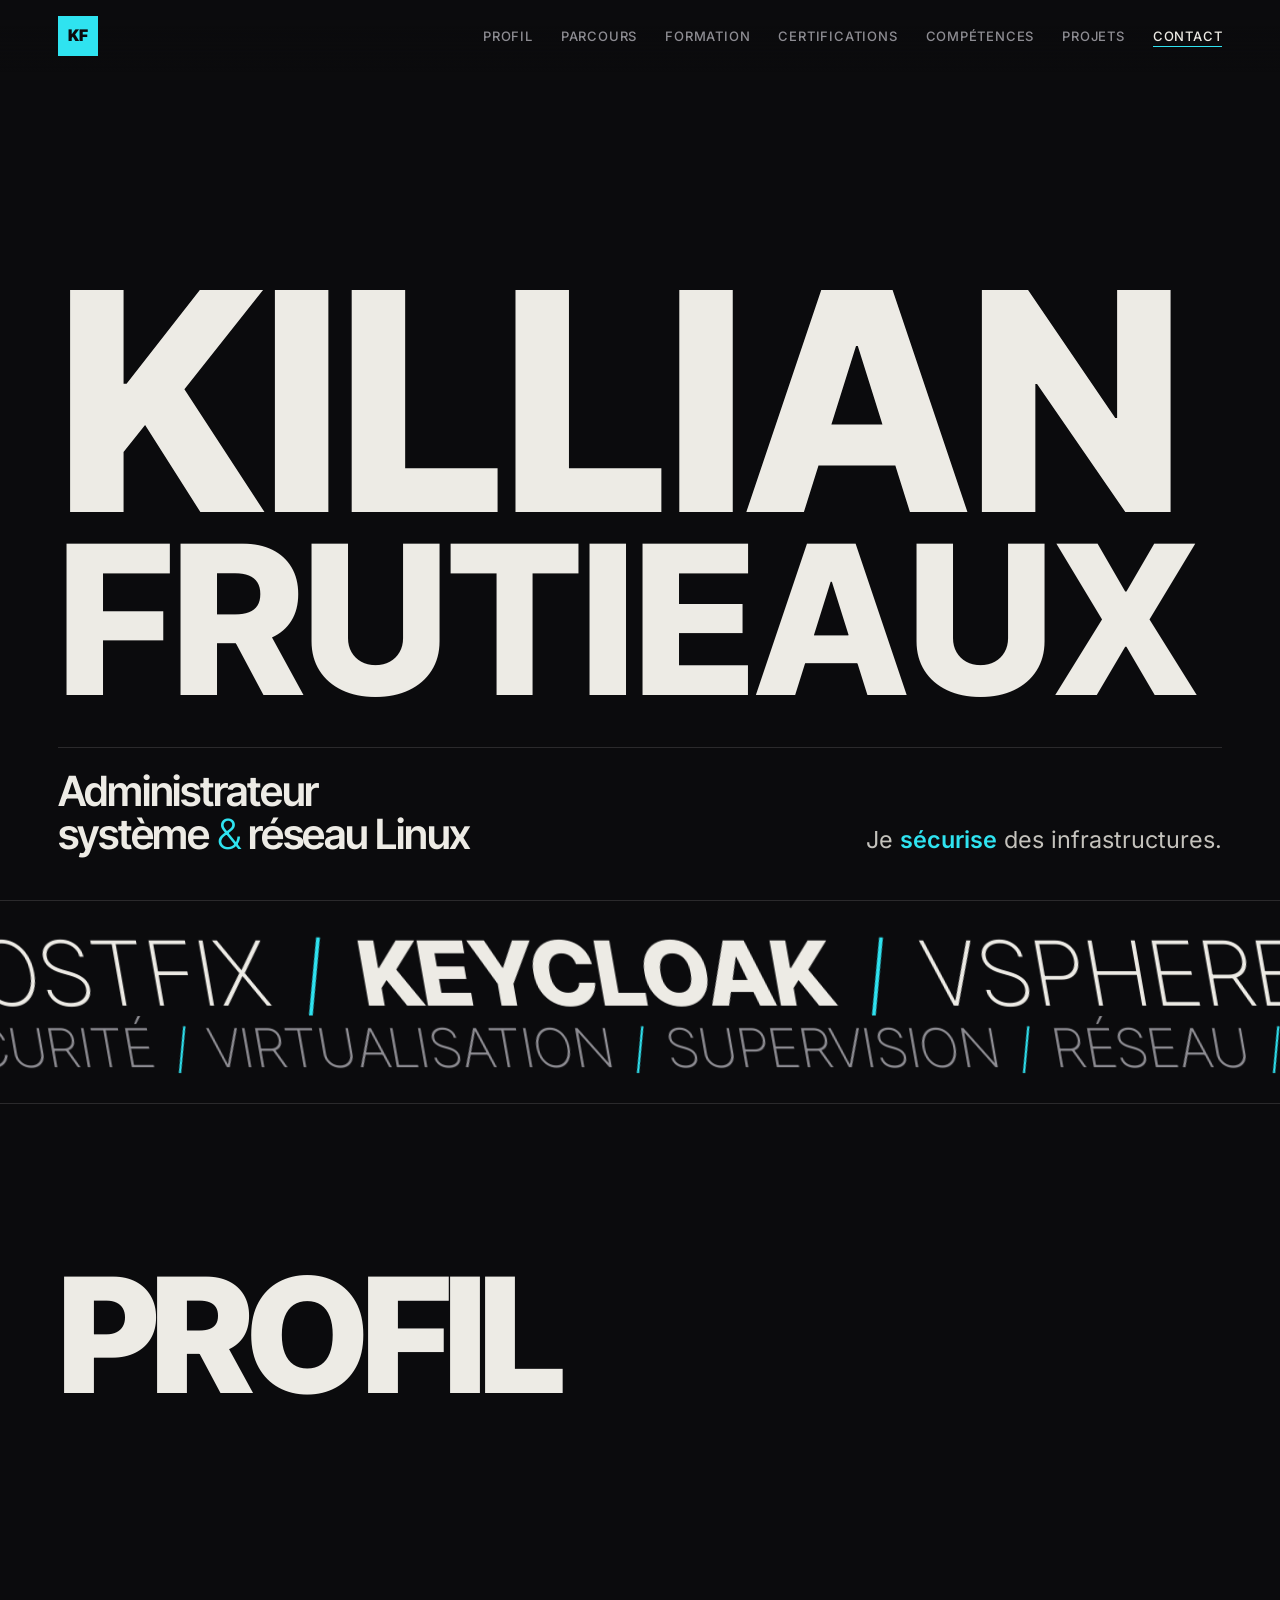
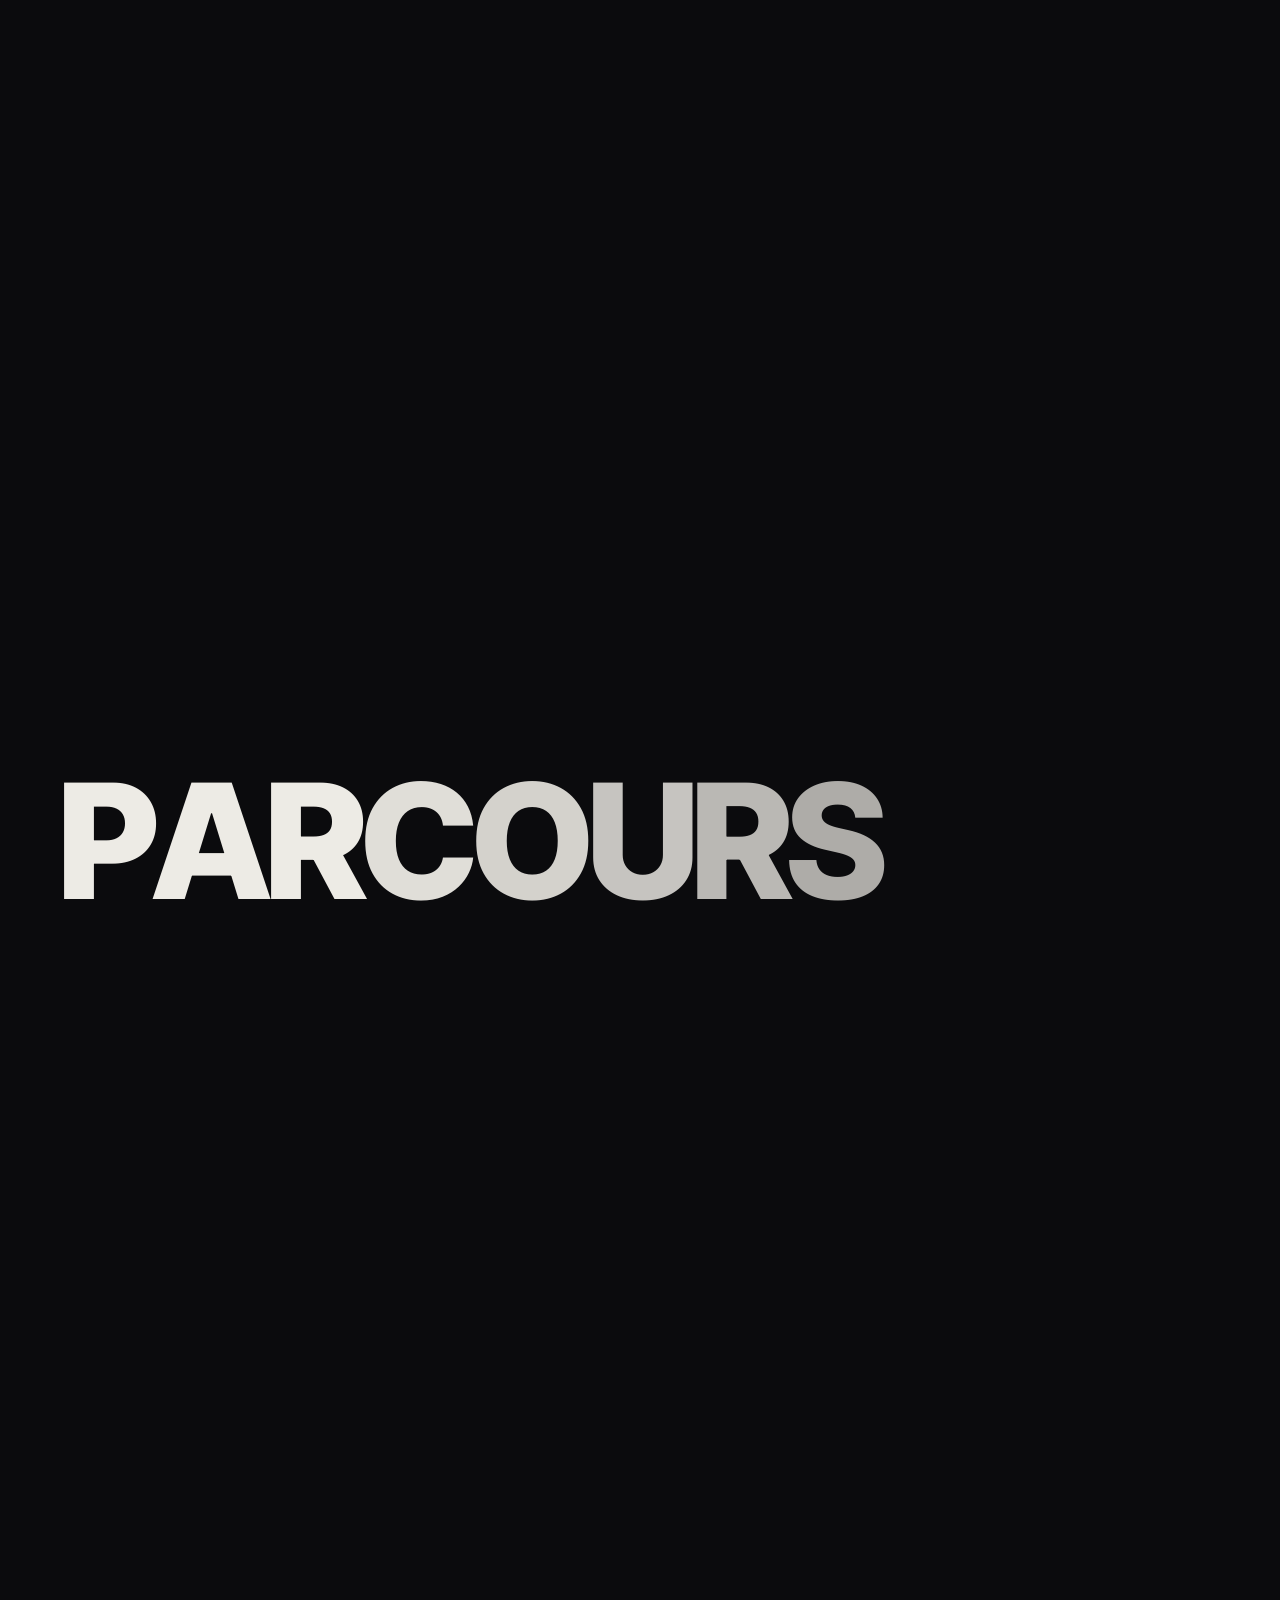
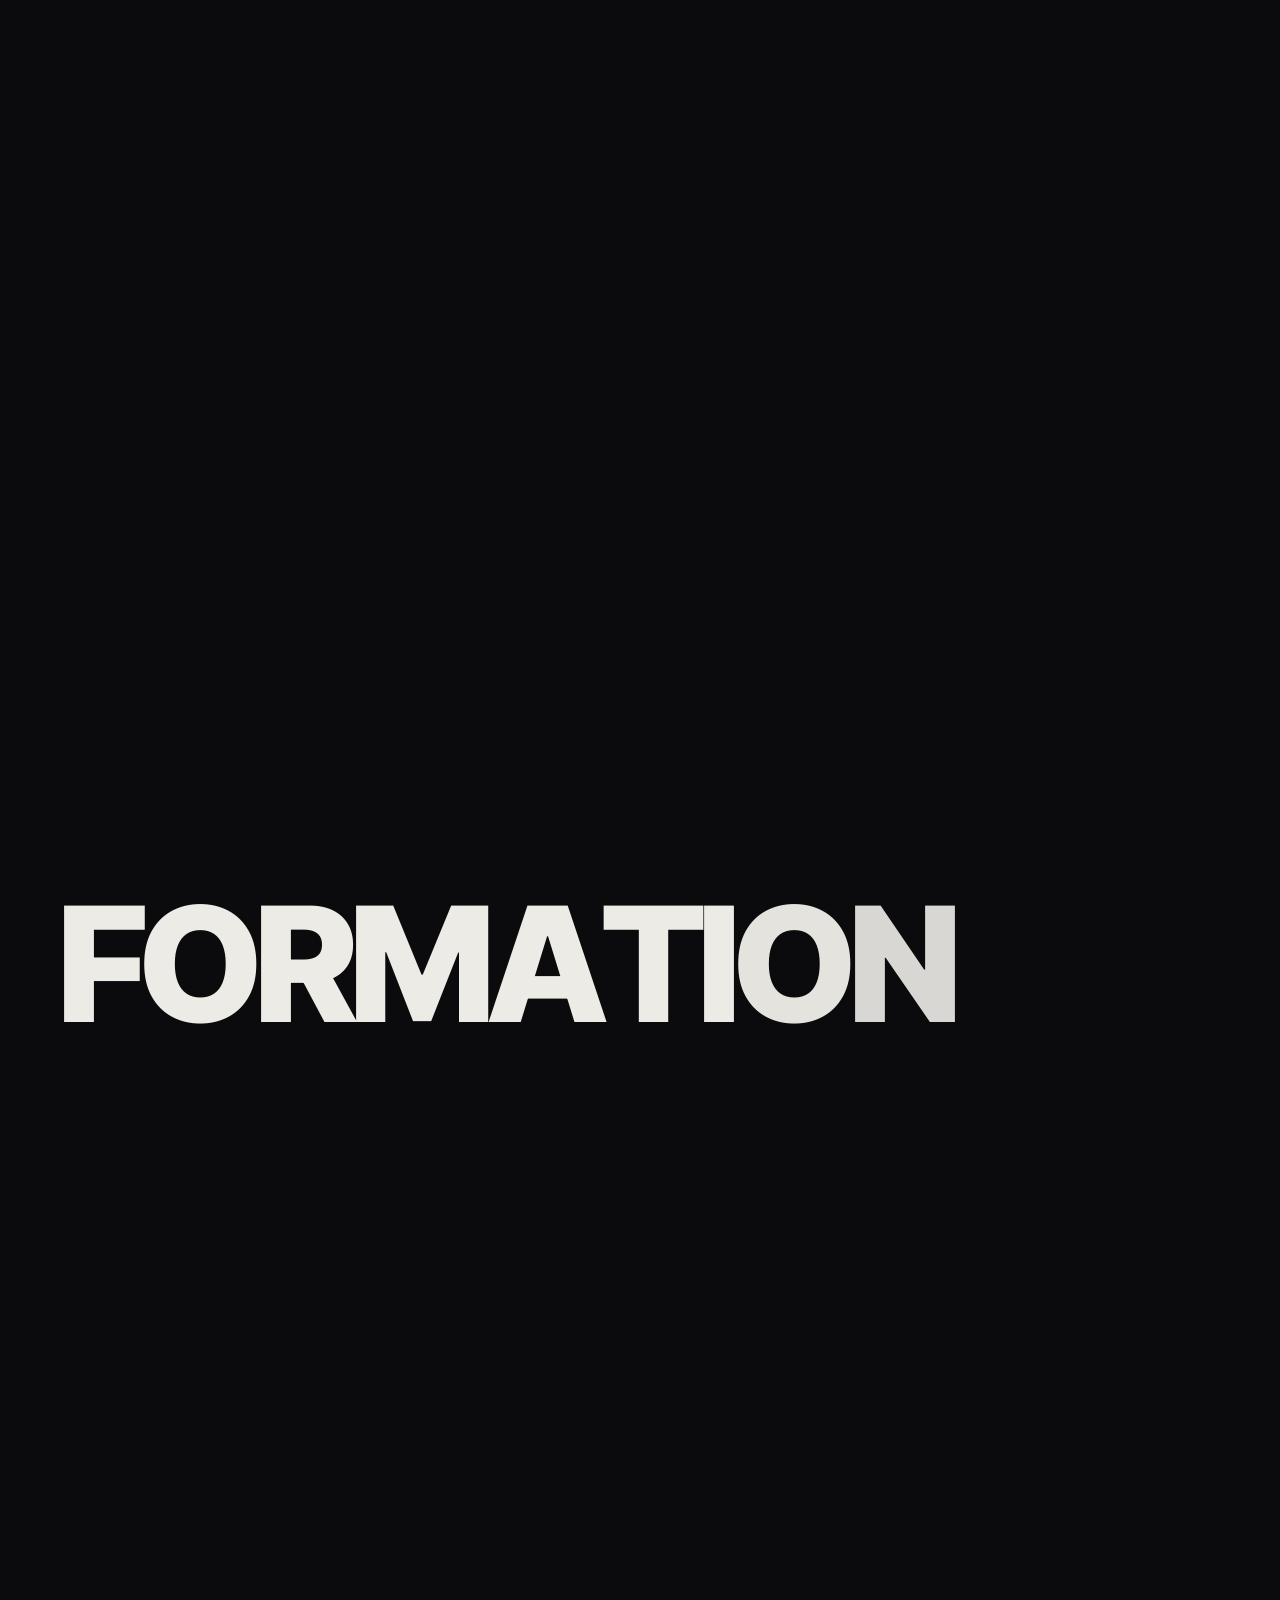
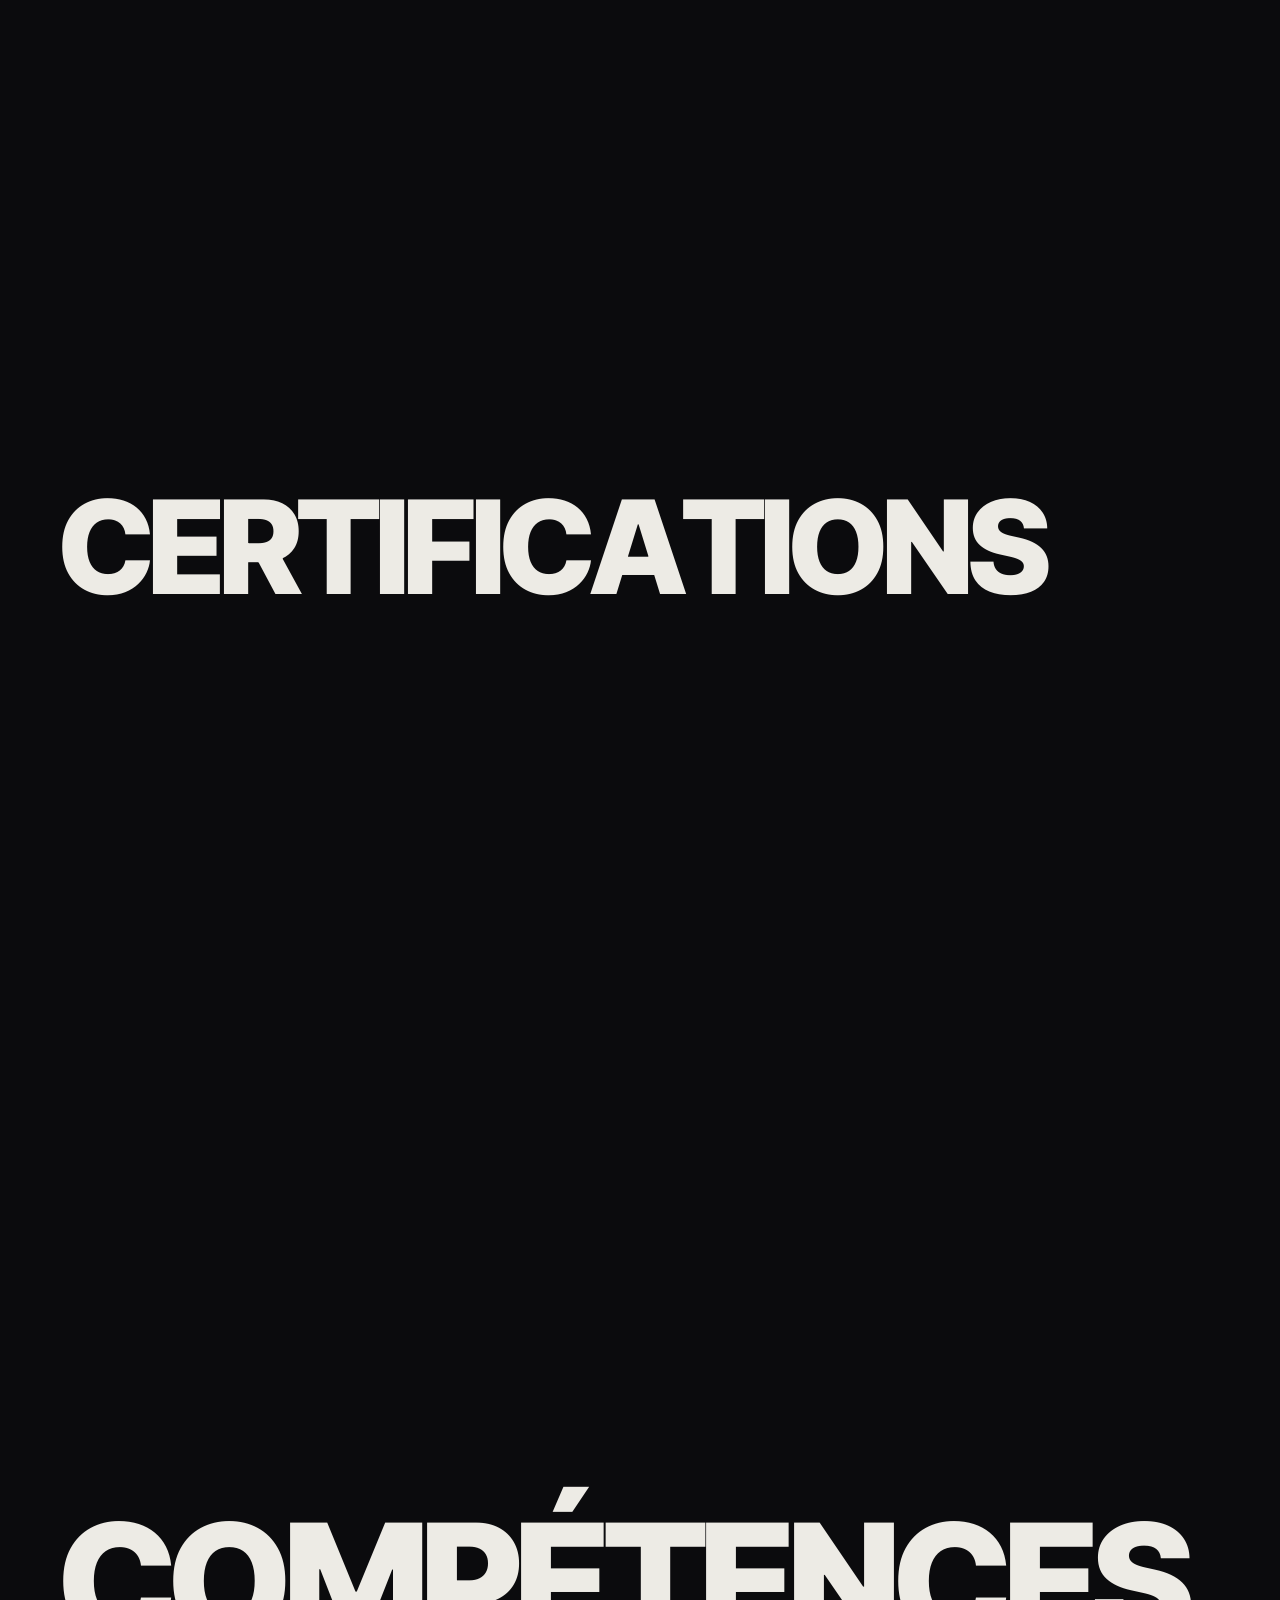
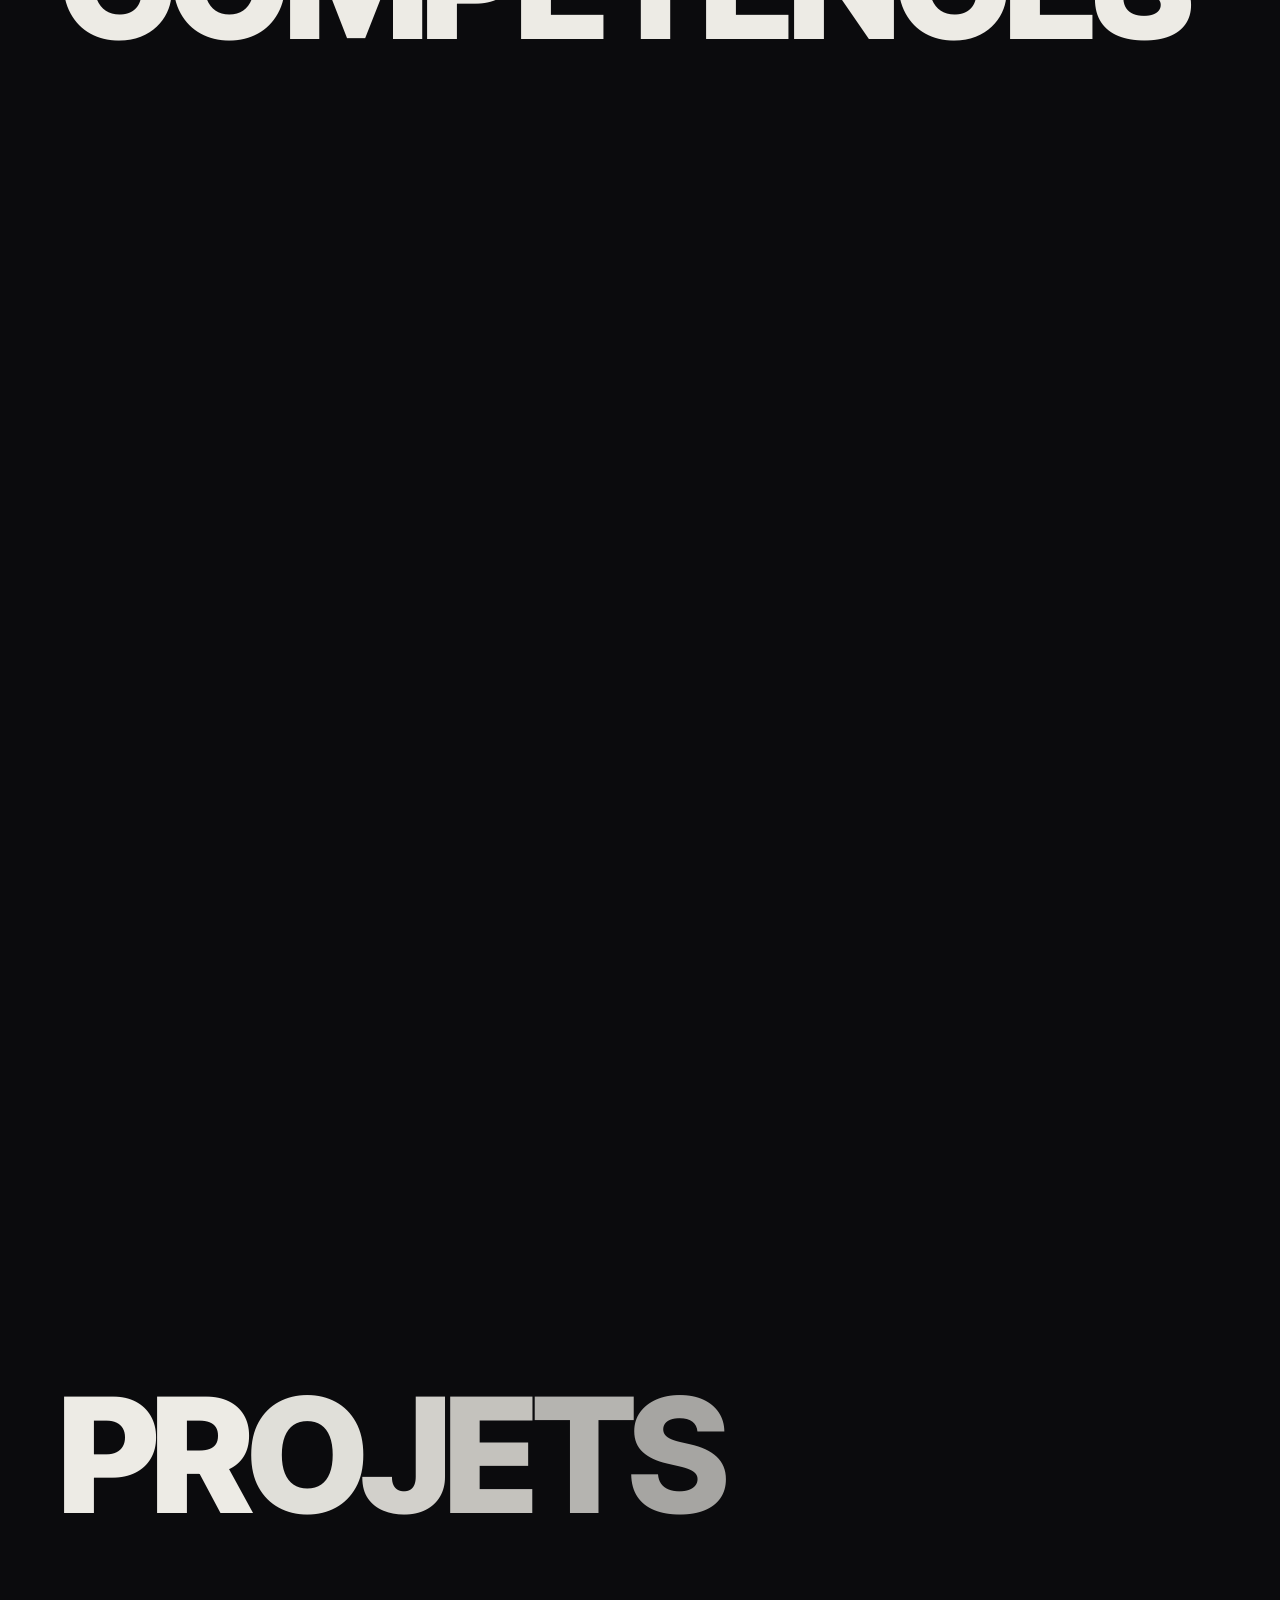
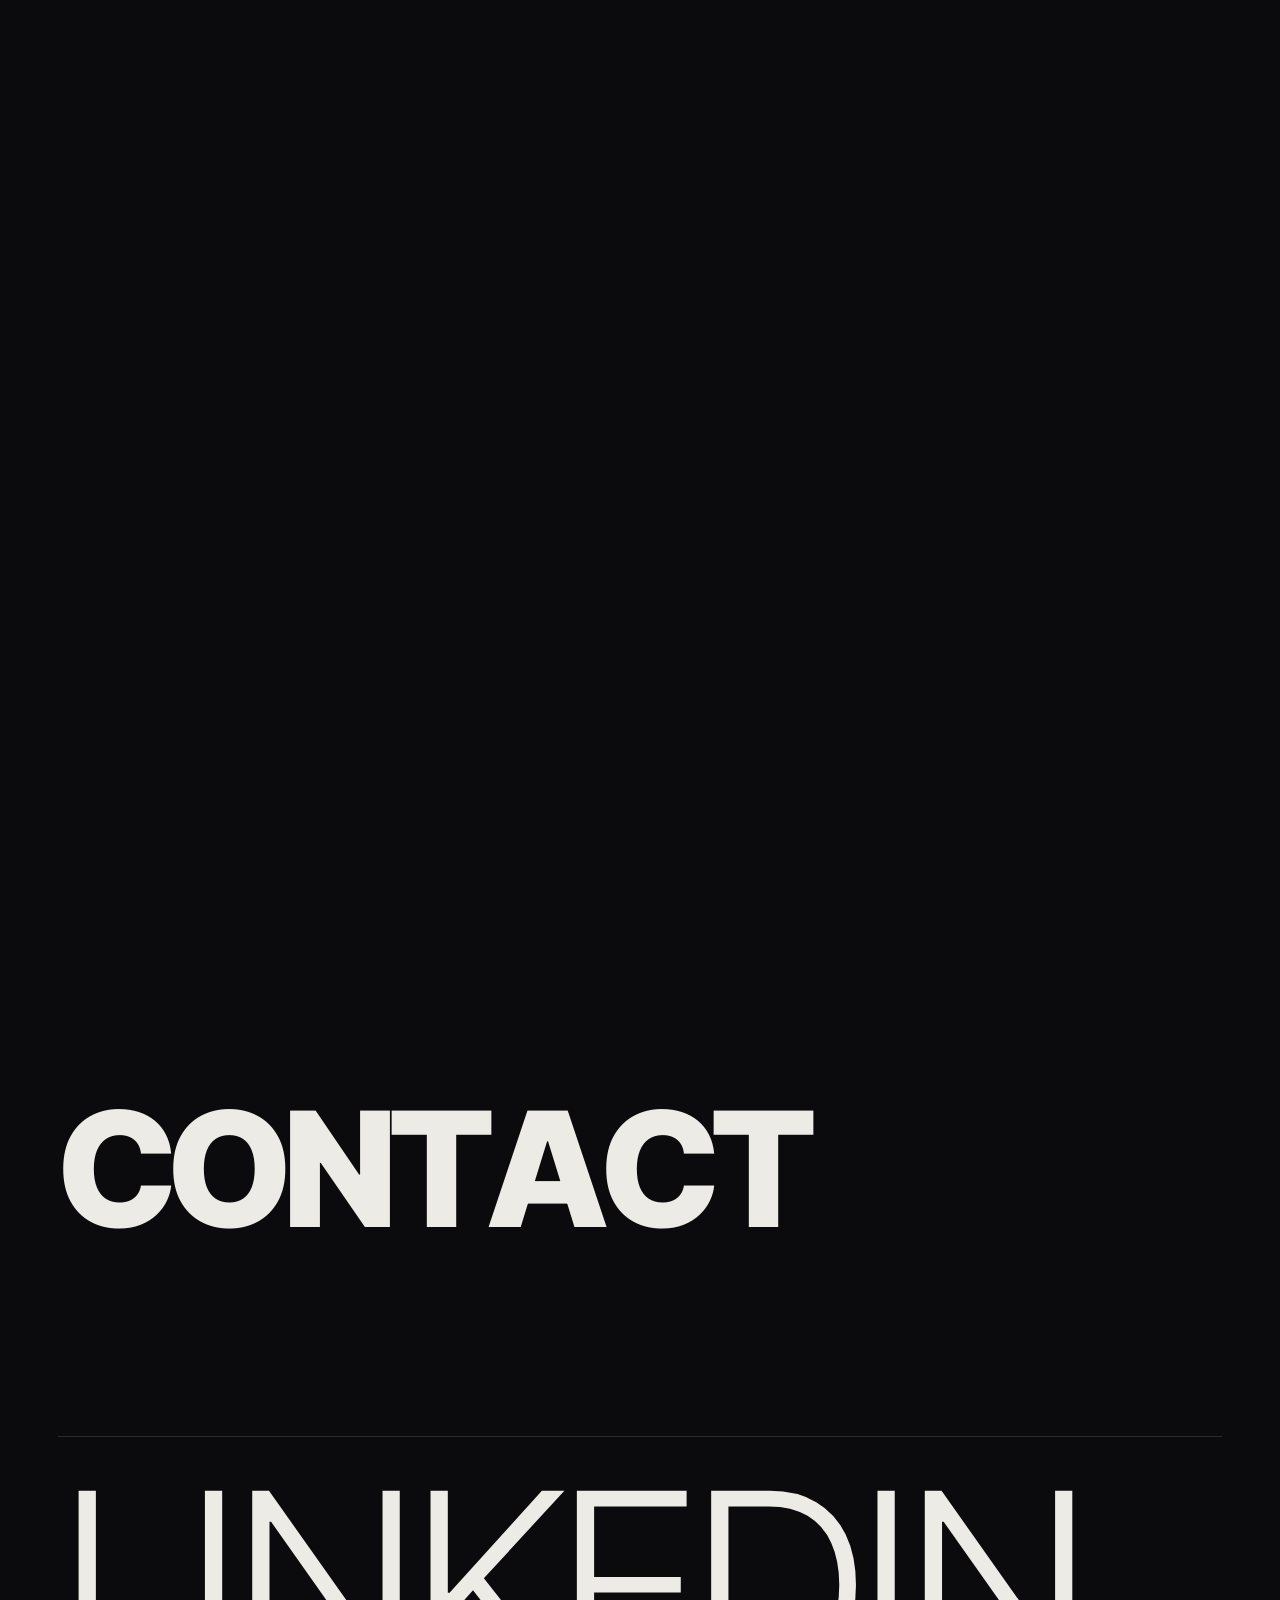
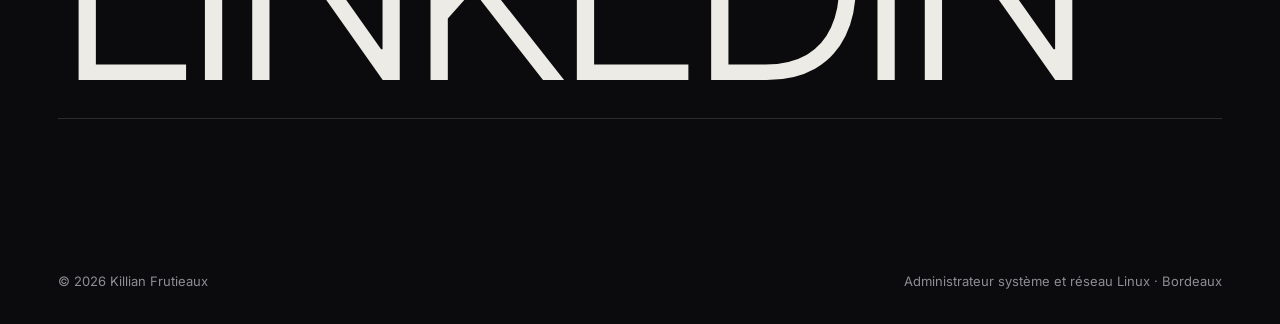
<file: index.html>
<!doctype html>
<html lang="fr">
<head>
  <meta charset="utf-8">
  <meta name="viewport" content="width=device-width, initial-scale=1">
  <script>document.documentElement.classList.add('js')</script>

  <title>Killian Frutieaux - Administrateur système et réseau Linux</title>
  <meta name="description" content="Administrateur système et réseau Linux à Bordeaux : Proxmox, OPNsense, Zabbix, Postfix, Keycloak. Mastère Cybersécurité, certifié CEH et Stormshield CSNA.">
  <meta name="author" content="Killian Frutieaux">
  <meta name="robots" content="index, follow, max-image-preview:large">
  <link rel="canonical" href="https://hunter-gunter.github.io/portfolio/">
  <meta name="theme-color" content="#0b0b0d">
  <meta name="color-scheme" content="dark">

  <meta property="og:type" content="profile">
  <meta property="og:locale" content="fr_FR">
  <meta property="og:site_name" content="Killian Frutieaux">
  <meta property="og:title" content="Killian Frutieaux - Administrateur système et réseau Linux">
  <meta property="og:description" content="Virtualisation, réseau, supervision et sécurité d'infrastructures Linux. Basé à Bordeaux.">
  <meta property="og:url" content="https://hunter-gunter.github.io/portfolio/">
  <meta property="og:image" content="https://hunter-gunter.github.io/portfolio/og-image.png">
  <meta property="og:image:width" content="1200">
  <meta property="og:image:height" content="630">
  <meta property="og:image:alt" content="Killian Frutieaux - Administrateur système et réseau Linux, Bordeaux">
  <meta property="profile:first_name" content="Killian">
  <meta property="profile:last_name" content="Frutieaux">
  <meta name="twitter:card" content="summary_large_image">
  <meta name="twitter:title" content="Killian Frutieaux - Administrateur système et réseau Linux">
  <meta name="twitter:description" content="Virtualisation, réseau, supervision et sécurité d'infrastructures Linux. Basé à Bordeaux.">
  <meta name="twitter:image" content="https://hunter-gunter.github.io/portfolio/og-image.png">

  <link rel="icon" href="favicon.svg" type="image/svg+xml">
  <link rel="icon" href="favicon-32.png" sizes="32x32" type="image/png">
  <link rel="apple-touch-icon" href="apple-touch-icon.png">

  <link rel="preload" href="assets/fonts/inter-tight-latin-wght-normal.woff2" as="font" type="font/woff2" crossorigin>
  <link rel="preload" href="assets/fonts/inter-latin-wght-normal.woff2" as="font" type="font/woff2" crossorigin>
  <link rel="stylesheet" href="assets/css/style.css">
  <script src="assets/js/main.js" defer></script>

  <script type="application/ld+json">
  {
    "@context": "https://schema.org",
    "@graph": [
      {
        "@type": "WebSite",
        "@id": "https://hunter-gunter.github.io/portfolio/#website",
        "url": "https://hunter-gunter.github.io/portfolio/",
        "name": "Killian Frutieaux",
        "inLanguage": "fr-FR",
        "publisher": { "@id": "https://hunter-gunter.github.io/portfolio/#person" }
      },
      {
        "@type": "ProfilePage",
        "@id": "https://hunter-gunter.github.io/portfolio/#profilepage",
        "url": "https://hunter-gunter.github.io/portfolio/",
        "name": "Killian Frutieaux - Administrateur système et réseau Linux à Bordeaux",
        "inLanguage": "fr-FR",
        "dateModified": "2026-10-09",
        "isPartOf": { "@id": "https://hunter-gunter.github.io/portfolio/#website" },
        "mainEntity": { "@id": "https://hunter-gunter.github.io/portfolio/#person" }
      },
      {
        "@type": "Person",
        "@id": "https://hunter-gunter.github.io/portfolio/#person",
        "name": "Killian Frutieaux",
        "givenName": "Killian",
        "familyName": "Frutieaux",
        "jobTitle": "Administrateur système et réseau Linux",
        "description": "Administrateur système et réseau Linux basé à Bordeaux, spécialisé en virtualisation (Proxmox, vSphere), réseau et pare-feu (OPNsense), supervision (Zabbix), messagerie (Postfix) et sécurité. Titulaire d'un Mastère Cybersécurité (RNCP niveau 7), certifié CEH et Stormshield CSNA.",
        "url": "https://hunter-gunter.github.io/portfolio/",
        "image": "https://hunter-gunter.github.io/portfolio/assets/img/killian-frutieaux-640.jpg",
        "address": {
          "@type": "PostalAddress",
          "addressLocality": "Bordeaux",
          "addressRegion": "Nouvelle-Aquitaine",
          "addressCountry": "FR"
        },
        "worksFor": {
          "@type": "Organization",
          "name": "Definima",
          "address": { "@type": "PostalAddress", "addressLocality": "Gradignan", "addressCountry": "FR" }
        },
        "alumniOf": [
          { "@type": "CollegeOrUniversity", "name": "Sup de Vinci", "address": { "@type": "PostalAddress", "addressLocality": "Bordeaux", "addressCountry": "FR" } },
          { "@type": "CollegeOrUniversity", "name": "EPSI", "address": { "@type": "PostalAddress", "addressLocality": "Bordeaux", "addressCountry": "FR" } },
          { "@type": "EducationalOrganization", "name": "Pôle Formation 58-89", "address": { "@type": "PostalAddress", "addressLocality": "Auxerre", "addressCountry": "FR" } },
          { "@type": "HighSchool", "name": "Lycée professionnel Saint-Jacques", "address": { "@type": "PostalAddress", "addressLocality": "Joigny", "addressCountry": "FR" } }
        ],
        "hasCredential": [
          { "@type": "EducationalOccupationalCredential", "name": "Mastère Cybersécurité - Titre RNCP niveau 7 Expert en informatique", "credentialCategory": "degree", "recognizedBy": { "@type": "CollegeOrUniversity", "name": "Sup de Vinci" } },
          { "@type": "EducationalOccupationalCredential", "name": "Bachelor SysOps - Titre RNCP niveau 6 Administrateur système, réseau et base de données", "credentialCategory": "degree", "recognizedBy": { "@type": "CollegeOrUniversity", "name": "EPSI" } },
          { "@type": "EducationalOccupationalCredential", "name": "Certified Ethical Hacker (CEH)", "credentialCategory": "certification", "recognizedBy": { "@type": "Organization", "name": "EC-Council" } },
          { "@type": "EducationalOccupationalCredential", "name": "Certified Stormshield Network Administrator (CSNA)", "credentialCategory": "certification", "recognizedBy": { "@type": "Organization", "name": "Stormshield" } },
          { "@type": "EducationalOccupationalCredential", "name": "TOEIC Listening & Reading - niveau B2", "credentialCategory": "certification", "recognizedBy": { "@type": "Organization", "name": "ETS EMEA" } }
        ],
        "knowsAbout": [
          "Administration système Linux", "Administration réseau", "Cybersécurité", "Virtualisation",
          "Debian", "Red Hat Enterprise Linux", "Arch Linux", "Windows Server",
          "Proxmox VE", "VMware vSphere", "TrueNAS", "Docker",
          "OPNsense", "Stormshield", "Zabbix", "Postfix", "Apache HTTP Server", "Nginx",
          "Keycloak", "OpenID Connect", "GitLab CI/CD", "Active Directory", "DNS",
          "Microsoft Exchange", "Remote Desktop Services", "Nmap", "Wireshark", "Sauvegarde"
        ],
        "knowsLanguage": [
          { "@type": "Language", "name": "Français", "alternateName": "fr" },
          { "@type": "Language", "name": "Anglais", "alternateName": "en" }
        ],
        "sameAs": [
          "https://www.linkedin.com/in/killian-frutieaux/",
          "https://github.com/hunter-gunter"
        ]
      },
      {
        "@type": "SoftwareSourceCode",
        "name": "Squoosh Desktop",
        "description": "Portage natif en Rust de Squoosh pour Linux et Windows : compression, comparaison et conversion d'images par lots (AVIF, WebP, JPEG, PNG), entièrement hors ligne.",
        "codeRepository": "https://github.com/hunter-gunter/squoosh-desktop",
        "image": "https://hunter-gunter.github.io/portfolio/assets/img/projet-squoosh-desktop.webp",
        "url": "https://hunter-gunter.github.io/squoosh-desktop/",
        "programmingLanguage": "Rust",
        "operatingSystem": "Linux, Windows",
        "license": "https://www.gnu.org/licenses/gpl-3.0.html",
        "dateCreated": "2026-09-23",
        "author": { "@id": "https://hunter-gunter.github.io/portfolio/#person" }
      },
      {
        "@type": "SoftwareSourceCode",
        "name": "Black Box (fork)",
        "description": "Fork du terminal Black Box pour Linux : gestionnaire de connexions SSH, division d'un onglet en 2 à 4 panneaux, diffusion de la saisie vers tous les panneaux.",
        "codeRepository": "https://github.com/hunter-gunter/blackbox-terminal",
        "image": "https://hunter-gunter.github.io/portfolio/assets/img/projet-black-box.webp",
        "programmingLanguage": "Vala",
        "operatingSystem": "Linux",
        "license": "https://www.gnu.org/licenses/gpl-3.0.html",
        "dateCreated": "2025-10-06",
        "isBasedOn": "https://github.com/yonasBSD/blackbox-terminal",
        "author": { "@id": "https://hunter-gunter.github.io/portfolio/#person" }
      }
    ]
  }
  </script>
</head>
<body>
  <a class="skip" href="#contenu">Aller au contenu</a>

  <header class="top">
    <a class="top__mark" href="#haut" aria-label="Killian Frutieaux, retour en haut">KF</a>
    <nav class="top__nav" aria-label="Navigation principale">
      <ul>
        <li><a href="#profil">Profil</a></li>
        <li><a href="#parcours">Parcours</a></li>
        <li><a href="#formation">Formation</a></li>
        <li><a href="#certifications">Certifications</a></li>
        <li><a href="#competences">Compétences</a></li>
        <li><a href="#projets">Projets</a></li>
        <li class="top__cta"><a href="#contact">Contact</a></li>
      </ul>
    </nav>
  </header>

  <main id="contenu">
    <section class="hero" id="haut" aria-labelledby="nom">
      <h1 class="hero__name" id="nom" data-hero>
        <span class="hero__line" data-fit="420" data-fit-vh="0.42">Killian</span>
        <span class="hero__line" data-fit="420" data-fit-vh="0.42">Frutieaux</span>
      </h1>

      <div class="hero__foot">
        <p class="hero__role">Administrateur système <span class="amp">&amp;</span> réseau Linux</p>
        <p class="hero__lede">
          <span class="sr-only">Je migre, supervise, sécurise, sauvegarde et maintiens des infrastructures Linux virtualisées.</span>
          <span class="rot" aria-hidden="true">Je <span class="rot__slot" data-words="migre|supervise|sécurise|sauvegarde|maintiens"><span class="rot__word">migre</span></span> des infrastructures.</span>
        </p>
      </div>
    </section>

    <div class="marquee" aria-hidden="true">
      <div class="marquee__row" data-marquee="1">
        <div class="marquee__track"><span>Proxmox</span><span>OPNsense</span><span>Zabbix</span><span>Postfix</span><span>Keycloak</span><span>vSphere</span><span>Debian</span><span>Docker</span><span>GitLab CI</span><span>TrueNAS</span></div>
      </div>
      <div class="marquee__row" data-marquee="-1">
        <div class="marquee__track"><span>Cybersécurité</span><span>Virtualisation</span><span>Supervision</span><span>Réseau</span><span>Sauvegarde</span><span>Authentification</span><span>Messagerie</span></div>
      </div>
    </div>

    <section class="sec" id="profil" aria-labelledby="t-profil">
      <div class="sec__head">
        <h2 class="sec__title" id="t-profil" data-scrub style="--len: 6">Profil</h2>
      </div>

      <div class="profile">
        <picture class="profile__photo" data-reveal>
          <source type="image/avif" srcset="assets/img/killian-frutieaux-320.avif 320w, assets/img/killian-frutieaux-640.avif 640w" sizes="(min-width: 900px) 30vw, 60vw">
          <source type="image/webp" srcset="assets/img/killian-frutieaux-320.webp 320w, assets/img/killian-frutieaux-640.webp 640w" sizes="(min-width: 900px) 30vw, 60vw">
          <img src="assets/img/killian-frutieaux-640.jpg" width="640" height="640" loading="lazy" decoding="async" alt="Portrait de Killian Frutieaux, administrateur système et réseau Linux">
        </picture>

        <div class="profile__body">
          <p class="profile__lead" data-reveal>Administrateur système et réseau Linux chez <strong>Definima</strong>, à Gradignan, près de Bordeaux.</p>
          <p data-reveal>Depuis 2020, en alternance puis en poste, je fais tourner des infrastructures de production : virtualisation <strong>Proxmox</strong> et <strong>vSphere</strong>, pare-feu <strong>OPNsense</strong>, supervision <strong>Zabbix</strong>, messagerie <strong>Postfix</strong>, authentification <strong>Keycloak</strong> / OpenID. Titulaire d'un Mastère Cybersécurité (RNCP niveau 7) et certifié <strong>CEH</strong> et <strong>Stormshield CSNA</strong>, je maintiens l'infrastructure à jour et suis les failles de sécurité au quotidien.</p>

          <ul class="figures" data-reveal>
            <li><span class="figures__n"><span data-count data-since="2020-09">6</span></span><span class="figures__l">ans en infrastructure, alternance comprise</span></li>
            <li><span class="figures__n">Bac+<span data-count>5</span></span><span class="figures__l">Mastère Cybersécurité - Titre RNCP niveau 7 Expert en informatique</span></li>
            <li><span class="figures__n"><span data-count>3</span></span><span class="figures__l">certifications : CEH, CSNA, TOEIC</span></li>
          </ul>

          <dl class="facts" data-reveal>
            <div><dt>Localisation</dt><dd>Bordeaux</dd></div>
            <div><dt>Langues</dt><dd>Français (courant), anglais (B2)</dd></div>
            <div><dt>Permis</dt><dd>Permis B</dd></div>
            <div><dt>Centres d'intérêt</dt><dd>Photographie de portrait et de groupe, domotique</dd></div>
          </dl>
        </div>
      </div>
    </section>

    <section class="sec" id="parcours" aria-labelledby="t-parcours">
      <div class="sec__head">
        <h2 class="sec__title" id="t-parcours" data-scrub style="--len: 8">Parcours</h2>
      </div>

      <ol class="rows">
        <li>
          <article class="row" data-reveal>
            <p class="row__when"><time datetime="2025-12">12.2025</time> - <span class="now">Présent</span></p>
            <div class="row__body">
              <h3 class="row__title">Administrateur système et réseau</h3>
              <p class="row__where">Definima · Gradignan</p>
              <ul class="row__list">
                <li>Administration de Proxmox, vSphere (OVH), OPNsense et du serveur de messagerie Postfix.</li>
                <li>Développement d'outils internes pour l'administration système.</li>
                <li>Mise à jour continue de l'infrastructure et suivi des failles de sécurité.</li>
              </ul>
            </div>
          </article>
        </li>
        <li>
          <article class="row" data-reveal>
            <p class="row__when"><time datetime="2023-10">10.2023</time> - <time datetime="2025-11">11.2025</time></p>
            <div class="row__body">
              <h3 class="row__title">Administrateur système et réseau <span class="tag">Alternance</span></h3>
              <p class="row__where">Definima · Gradignan</p>
              <ul class="row__list">
                <li>Migration de l'infrastructure vSphere OVH vers Proxmox.</li>
                <li>Refonte du réseau virtualisé et déploiement d'OPNsense.</li>
                <li>Mise en service de la supervision Zabbix.</li>
                <li>Refonte complète du dispositif de sauvegarde.</li>
                <li>Déploiement d'un gestionnaire de mots de passe et d'un serveur d'authentification OpenID.</li>
                <li>Migration de postes Windows vers Debian.</li>
                <li>Administration du serveur de messagerie Postfix.</li>
              </ul>
            </div>
          </article>
        </li>
        <li>
          <article class="row" data-reveal>
            <p class="row__when"><time datetime="2022-09">09.2022</time> - <time datetime="2023-09">09.2023</time></p>
            <div class="row__body">
              <h3 class="row__title">Cloud Infrastructure Services <span class="tag">Alternance</span></h3>
              <p class="row__where">Capgemini · Pessac</p>
              <ul class="row__list">
                <li>Administration des environnements systèmes et réseaux.</li>
                <li>Contribution au projet GreenIT sur Microsoft Exchange.</li>
              </ul>
            </div>
          </article>
        </li>
        <li>
          <article class="row" data-reveal>
            <p class="row__when"><time datetime="2020-09">09.2020</time> - <time datetime="2022-08">08.2022</time></p>
            <div class="row__body">
              <h3 class="row__title">Technicien d'infrastructure <span class="tag">Alternance</span></h3>
              <p class="row__where">OKTEO · Migennes</p>
              <ul class="row__list">
                <li>Prise en charge des appels entrants et qualification des tickets.</li>
                <li>Déploiement de GLPI et FusionInventory sur Raspberry Pi.</li>
                <li>Maintenance à distance : Windows Server, IBM Notes, imprimantes, VPN, XiVO.</li>
              </ul>
            </div>
          </article>
        </li>
      </ol>
    </section>

    <section class="sec" id="formation" aria-labelledby="t-formation">
      <div class="sec__head">
        <h2 class="sec__title" id="t-formation" data-scrub style="--len: 9">Formation</h2>
      </div>

      <ol class="rows rows--compact">
        <li class="row" data-reveal>
          <p class="row__when"><time datetime="2023">2023</time> - <time datetime="2025">2025</time></p>
          <div class="row__body">
            <h3 class="row__title">Mastère Cybersécurité</h3>
            <p class="row__detail">Titre RNCP niveau 7 « Expert en informatique »</p>
            <p class="row__where">Sup de Vinci · Bordeaux</p>
          </div>
        </li>
        <li class="row" data-reveal>
          <p class="row__when"><time datetime="2022">2022</time> - <time datetime="2023">2023</time></p>
          <div class="row__body">
            <h3 class="row__title">Bachelor SysOps</h3>
            <p class="row__detail">Titre RNCP niveau 6 « Administrateur système, réseau et base de données »</p>
            <p class="row__where">EPSI · Bordeaux</p>
          </div>
        </li>
        <li class="row" data-reveal>
          <p class="row__when"><time datetime="2020">2020</time> - <time datetime="2022">2022</time></p>
          <div class="row__body">
            <h3 class="row__title">BTS Services informatiques aux organisations</h3>
            <p class="row__detail">Option SISR - Solutions d'infrastructure, systèmes et réseaux</p>
            <p class="row__where">Pôle Formation 58-89 · Auxerre</p>
          </div>
        </li>
        <li class="row" data-reveal>
          <p class="row__when"><time datetime="2017">2017</time> - <time datetime="2020">2020</time></p>
          <div class="row__body">
            <h3 class="row__title">Bac Pro Systèmes numériques</h3>
            <p class="row__detail">Option RISC - Réseaux informatiques et systèmes communicants</p>
            <p class="row__where">Lycée professionnel Saint-Jacques · Joigny</p>
          </div>
        </li>
      </ol>
    </section>

    <section class="sec" id="certifications" aria-labelledby="t-certifications">
      <div class="sec__head">
        <h2 class="sec__title" id="t-certifications" data-scrub style="--len: 14">Certifications</h2>
      </div>

      <ul class="certs">
        <li class="cert" data-reveal>
          <p class="cert__code" aria-hidden="true">CEH</p>
          <div class="cert__body">
            <h3 class="cert__name">Certified Ethical Hacker</h3>
            <p class="cert__meta">EC-Council · valide de <time datetime="2025-03">mars 2025</time> à <time datetime="2028-03">mars 2028</time></p>
          </div>
        </li>
        <li class="cert" data-reveal>
          <p class="cert__code" aria-hidden="true">CSNA</p>
          <div class="cert__body">
            <h3 class="cert__name">Stormshield Network Administrator</h3>
            <p class="cert__meta">Stormshield · valide de <time datetime="2024-06">juin 2024</time> à <time datetime="2027-06">juin 2027</time></p>
          </div>
        </li>
        <li class="cert" data-reveal>
          <p class="cert__code" aria-hidden="true">B2</p>
          <div class="cert__body">
            <h3 class="cert__name">TOEIC Listening &amp; Reading - niveau B2</h3>
            <p class="cert__meta">ETS EMEA · valide de <time datetime="2025-06">juin 2025</time> à <time datetime="2027-06">juin 2027</time></p>
          </div>
        </li>
      </ul>
    </section>

    <section class="sec" id="competences" aria-labelledby="t-competences">
      <div class="sec__head">
        <h2 class="sec__title" id="t-competences" data-scrub style="--len: 11">Compétences</h2>
      </div>

      <div class="skills">
        <div class="skill" data-reveal>
          <h3 class="skill__label">Systèmes</h3>
          <ul class="skill__list"><li>GNU/Linux (Debian, RHEL, Arch)</li><li>Windows Server</li></ul>
        </div>
        <div class="skill" data-reveal>
          <h3 class="skill__label">Virtualisation &amp; stockage</h3>
          <ul class="skill__list"><li>Proxmox</li><li>vSphere</li><li>TrueNAS</li><li>Docker</li></ul>
        </div>
        <div class="skill" data-reveal>
          <h3 class="skill__label">Réseau &amp; sécurité</h3>
          <ul class="skill__list"><li>OPNsense</li><li>Stormshield</li><li>DNS</li><li>Nmap</li><li>Wireshark</li></ul>
        </div>
        <div class="skill" data-reveal>
          <h3 class="skill__label">Services</h3>
          <ul class="skill__list"><li>Postfix</li><li>Apache2 / Nginx</li><li>Keycloak</li><li>Active Directory</li><li>Microsoft Exchange</li><li>Ferme RDS</li><li>WDS</li></ul>
        </div>
        <div class="skill" data-reveal>
          <h3 class="skill__label">Supervision &amp; CI/CD</h3>
          <ul class="skill__list"><li>Zabbix</li><li>GitLab CI/CD</li></ul>
        </div>
        <div class="skill" data-reveal>
          <h3 class="skill__label">Outils</h3>
          <ul class="skill__list"><li>Office 365</li><li>VS Code</li></ul>
        </div>
      </div>
    </section>

    <section class="sec" id="projets" aria-labelledby="t-projets">
      <div class="sec__head">
        <h2 class="sec__title" id="t-projets" data-scrub style="--len: 7">Projets</h2>
      </div>

      <ol class="rows">
        <li>
          <article class="row project" data-reveal>
            <div class="project__side">
              <p class="row__when"><time datetime="2026">2026</time></p>
              <img class="project__logo" src="assets/img/projet-squoosh-desktop.webp" width="192" height="192" loading="lazy" decoding="async" alt="Icône de Squoosh Desktop">
            </div>
            <div class="row__body">
              <h3 class="row__title"><a class="project__link" href="https://github.com/hunter-gunter/squoosh-desktop" target="_blank" rel="noopener" data-split>Squoosh Desktop</a></h3>
              <p class="row__where">Rust · egui · GPL-3.0</p>
              <p class="row__detail">Portage natif en Rust de Squoosh (Google Chrome Labs) pour Linux et Windows : compression, comparaison et conversion d'images, entièrement hors ligne.</p>
              <ul class="row__list">
                <li>Quatre encodeurs : MozJPEG, OxiPNG, WebP et AVIF, avec tous leurs réglages avancés.</li>
                <li>Conversion de dossiers entiers par lots, sans jamais écraser un fichier.</li>
                <li>Paquets .deb, AppImage, AUR et Windows ; interface en 17 langues.</li>
              </ul>
              <p class="project__links">
                <a href="https://github.com/hunter-gunter/squoosh-desktop" target="_blank" rel="noopener">Code source <svg class="arrow" viewBox="0 0 12 12" aria-hidden="true"><path d="M3 9 9 3M4 3h5v5"/></svg></a>
                <a href="https://hunter-gunter.github.io/squoosh-desktop/" target="_blank" rel="noopener">Site du projet <svg class="arrow" viewBox="0 0 12 12" aria-hidden="true"><path d="M3 9 9 3M4 3h5v5"/></svg></a>
              </p>
            </div>
          </article>
        </li>
        <li>
          <article class="row project" data-reveal>
            <div class="project__side">
              <p class="row__when"><time datetime="2025">2025</time></p>
              <img class="project__logo" src="assets/img/projet-black-box.webp" width="192" height="192" loading="lazy" decoding="async" alt="Icône de Black Box">
            </div>
            <div class="row__body">
              <h3 class="row__title"><a class="project__link" href="https://github.com/hunter-gunter/blackbox-terminal" target="_blank" rel="noopener" data-split>Black Box</a> <span class="tag">Fork</span></h3>
              <p class="row__where">Vala · GTK 4 · GPL-3.0</p>
              <p class="row__detail">Fork du terminal Black Box pour Linux, avec correctifs et nouvelles fonctionnalités.</p>
              <ul class="row__list">
                <li>Gestionnaire de connexions SSH avec profils enregistrés et connexion rapide.</li>
                <li>Division d'un onglet en 2, 3 ou 4 panneaux.</li>
                <li>Diffusion de la saisie vers tous les panneaux pour lancer une commande en parallèle.</li>
              </ul>
              <p class="project__links">
                <a href="https://github.com/hunter-gunter/blackbox-terminal" target="_blank" rel="noopener">Code source <svg class="arrow" viewBox="0 0 12 12" aria-hidden="true"><path d="M3 9 9 3M4 3h5v5"/></svg></a>
              </p>
            </div>
          </article>
        </li>
      </ol>

      <a class="morelink" href="https://github.com/hunter-gunter" rel="me noopener" target="_blank" aria-label="Tous mes dépôts sur GitHub (nouvel onglet)" data-reveal><span class="morelink__text" data-split>Tous mes dépôts sur GitHub</span><svg class="arrow" viewBox="0 0 12 12" aria-hidden="true"><path d="M3 9 9 3M4 3h5v5"/></svg></a>
    </section>

    <section class="sec sec--contact" id="contact" aria-labelledby="t-contact">
      <div class="sec__head">
        <h2 class="sec__title" id="t-contact" data-scrub style="--len: 7">Contact</h2>
      </div>
      <p class="contact__intro" data-reveal>Vous voulez me contacter ? Je suis disponible sur Linkedin !</p>
      <ul class="links">
        <li><a class="biglink" href="https://www.linkedin.com/in/killian-frutieaux/" rel="me noopener" target="_blank" aria-label="LinkedIn de Killian Frutieaux (nouvel onglet)" data-split data-fit="260">LinkedIn</a></li>
      </ul>
    </section>
  </main>

  <footer class="foot">
    <p>© 2026 Killian Frutieaux</p>
    <p>Administrateur système et réseau Linux · Bordeaux</p>
  </footer>
</body>
</html>
</file>
<file: assets/css/style.css>
/* ==========================================================================
   Killian Frutieaux — portfolio
   Identité : kinetic typography, Inter Tight (affichage) + Inter (texte)
   ========================================================================== */

@font-face {
  font-family: "Inter Tight";
  src: url("../fonts/inter-tight-latin-wght-normal.woff2") format("woff2-variations"),
       url("../fonts/inter-tight-latin-wght-normal.woff2") format("woff2");
  font-weight: 100 900;
  font-style: normal;
  font-display: swap;
  unicode-range: U+0000-00FF, U+0131, U+0152-0153, U+02BB-02BC, U+02C6, U+02DA, U+02DC, U+0304, U+0308, U+0329, U+2000-206F, U+20AC, U+2122, U+2191, U+2193, U+2212, U+2215, U+FEFF, U+FFFD;
}

@font-face {
  font-family: "Inter";
  src: url("../fonts/inter-latin-wght-normal.woff2") format("woff2-variations"),
       url("../fonts/inter-latin-wght-normal.woff2") format("woff2");
  font-weight: 100 900;
  font-style: normal;
  font-display: swap;
  unicode-range: U+0000-00FF, U+0131, U+0152-0153, U+02BB-02BC, U+02C6, U+02DA, U+02DC, U+0304, U+0308, U+0329, U+2000-206F, U+20AC, U+2122, U+2191, U+2193, U+2212, U+2215, U+FEFF, U+FFFD;
}

:root {
  --bg: #0b0b0d;
  --fg: #edebe5;
  --soft: #c4c2bc;
  --mute: #8e8d93;
  --line: rgba(237, 235, 229, .14);
  --accent: #2fe3f0;
  --ghost: #26262a;

  --display: "Inter Tight", "Inter", system-ui, -apple-system, "Segoe UI", sans-serif;
  --text: "Inter", system-ui, -apple-system, "Segoe UI", sans-serif;

  --gutter: clamp(16px, 4.5vw, 72px);
  --ease: cubic-bezier(.2, .75, .1, 1);

  color-scheme: dark;
}

*, *::before, *::after { box-sizing: border-box; }

html {
  -webkit-text-size-adjust: 100%;
  text-size-adjust: 100%;
  scroll-padding-top: 4.5rem;
}

@media (prefers-reduced-motion: no-preference) {
  html { scroll-behavior: smooth; }
}

body {
  margin: 0;
  background: var(--bg);
  color: var(--fg);
  font-family: var(--text);
  font-size: clamp(1rem, .96rem + .2vw, 1.125rem);
  line-height: 1.6;
  font-feature-settings: "ss01", "cv11";
  -webkit-font-smoothing: antialiased;
  -moz-osx-font-smoothing: grayscale;
  overflow-x: clip;
}

h1, h2, h3, p, ul, ol, dl, dd { margin: 0; }
ul, ol { padding: 0; list-style: none; }
img { display: block; max-width: 100%; height: auto; }
a { color: inherit; text-decoration: none; }
strong { font-weight: 600; color: var(--fg); }

::selection { background: var(--accent); color: var(--bg); }

:focus-visible {
  outline: 2px solid var(--accent);
  outline-offset: 4px;
}

.sr-only {
  position: absolute;
  width: 1px; height: 1px;
  margin: -1px; padding: 0;
  overflow: hidden;
  clip: rect(0 0 0 0);
  white-space: nowrap;
  border: 0;
}

.skip {
  position: fixed;
  top: .75rem; left: .75rem;
  z-index: 100;
  padding: .6rem 1rem;
  background: var(--accent);
  color: var(--bg);
  font-weight: 600;
  transform: translateY(-200%);
}
.skip:focus { transform: none; }

/* Caractères découpés par le JS ---------------------------------------- */

.word { display: inline-block; white-space: nowrap; }
.char { display: inline-block; }

/* En-tête --------------------------------------------------------------- */

.top {
  position: fixed;
  inset: 0 0 auto;
  z-index: 50;
  display: flex;
  align-items: center;
  justify-content: space-between;
  gap: 1rem;
  padding: 1rem var(--gutter);
  background: linear-gradient(var(--bg) 35%, transparent);
  font-size: .8125rem;
  font-weight: 500;
  letter-spacing: .06em;
  text-transform: uppercase;
}

.top__mark {
  display: inline-grid;
  place-items: center;
  width: 2.5rem;
  height: 2.5rem;
  background: var(--accent);
  color: var(--bg);
  font-family: var(--display);
  font-size: 1rem;
  font-weight: 900;
  letter-spacing: -.04em;
  transition: font-weight .4s var(--ease), letter-spacing .4s var(--ease);
}
.top__mark:hover { font-weight: 300; letter-spacing: .08em; }

.top__nav ul { display: flex; gap: clamp(1rem, 2.2vw, 2rem); }

.top__nav a {
  position: relative;
  color: var(--mute);
  transition: color .3s;
}
.top__nav a::after {
  content: "";
  position: absolute;
  left: 0; right: 0; bottom: -.3em;
  height: 1px;
  background: var(--accent);
  transform: scaleX(0);
  transform-origin: right;
  transition: transform .45s var(--ease);
}
.top__nav a:hover,
.top__nav a.is-active { color: var(--fg); }
.top__nav a:hover::after,
.top__nav a.is-active::after { transform: scaleX(1); transform-origin: left; }

.top__cta a { color: var(--fg); }

@media (max-width: 1080px) {
  .top__nav li:not(.top__cta) { display: none; }
}

/* Hero ------------------------------------------------------------------ */

.hero {
  display: grid;
  grid-template-rows: 1fr auto;
  gap: clamp(1.5rem, 4vh, 3rem);
  min-height: 100vh;
  min-height: 100svh;
  padding: 5.5rem var(--gutter) clamp(2rem, 5vh, 3.5rem);
}

.hero__name {
  align-self: end;
  font-family: var(--display);
  font-weight: 800;
  line-height: .8;
  letter-spacing: -.045em;
  text-transform: uppercase;
}

.hero__line {
  display: block;
  overflow: hidden;
  padding-bottom: .04em;
  white-space: nowrap;
  font-size: clamp(3.25rem, 16.5vw, 22rem);
}

.hero__name .char { font-weight: 800; }

.hero__foot {
  display: grid;
  grid-template-columns: minmax(0, 1fr) minmax(0, 1fr);
  align-items: end;
  gap: 1.5rem 3rem;
  padding-top: clamp(1rem, 2.5vh, 2rem);
  border-top: 1px solid var(--line);
}

.hero__role {
  max-width: 16ch;
  font-family: var(--display);
  font-size: clamp(1.4rem, 1rem + 2vw, 2.75rem);
  font-weight: 600;
  line-height: 1.02;
  letter-spacing: -.03em;
}
.amp { color: var(--accent); font-weight: 300; }

.hero__lede {
  justify-self: end;
  text-align: right;
  color: var(--soft);
  font-size: clamp(1.05rem, .9rem + .7vw, 1.5rem);
  line-height: 1.3;
}

.rot__slot {
  display: inline-grid;
  vertical-align: bottom;
  overflow: hidden;
  color: var(--accent);
  font-weight: 600;
  transition: width .4s var(--ease);
}
/* justify-self: start : sinon le mot s'étire à la largeur de la colonne et la mesure est fausse. */
.rot__word { grid-area: 1 / 1; justify-self: start; white-space: nowrap; }

@media (max-width: 720px) {
  .hero { min-height: 82svh; padding-top: 6rem; }
  .hero__foot { grid-template-columns: 1fr; }
  .hero__lede { justify-self: start; text-align: left; }
}

/* Bandeau défilant ------------------------------------------------------ */

.marquee {
  overflow: hidden;
  padding-block: clamp(1rem, 2.5vw, 1.75rem);
  border-block: 1px solid var(--line);
  font-family: var(--display);
  line-height: 1;
  letter-spacing: -.035em;
  text-transform: uppercase;
  user-select: none;
}

.marquee__row {
  display: flex;
  width: max-content;
  will-change: transform;
}
.marquee__row + .marquee__row { margin-top: .15em; }

.marquee__track { display: flex; flex-shrink: 0; }

.marquee__track span {
  font-size: clamp(2.25rem, 7vw, 6.5rem);
  font-weight: 800;
  white-space: nowrap;
}
.marquee__track span::after {
  content: "/";
  margin-inline: .35em;
  color: var(--accent);
  font-weight: 200;
}
.marquee__row:first-child span:nth-child(even) { font-weight: 200; }

.marquee__row + .marquee__row span {
  font-size: clamp(1.5rem, 4.2vw, 3.75rem);
  font-weight: 200;
  color: var(--mute);
}

/* Sections -------------------------------------------------------------- */

.sec {
  padding: clamp(5rem, 13vw, 11rem) var(--gutter) 0;
}

.sec__head {
  display: grid;
  grid-template-columns: minmax(0, 1fr);
  gap: .75rem;
  margin-bottom: clamp(2.5rem, 6vw, 5rem);
}

.sec__title {
  font-family: var(--display);
  /* --len = nombre de lettres : le mot tient toujours sur une ligne, même sans JS. */
  font-size: min(10rem, 13vw, calc((100vw - 2 * var(--gutter)) / (var(--len, 8) * .64)));
  font-weight: 800;
  line-height: .82;
  letter-spacing: -.045em;
  text-transform: uppercase;
  white-space: nowrap;
}

/* Profil ---------------------------------------------------------------- */

.profile {
  display: grid;
  grid-template-columns: minmax(0, 4fr) minmax(0, 8fr);
  gap: clamp(2rem, 5vw, 5rem);
  align-items: start;
}

.profile__photo { position: relative; display: block; overflow: hidden; }
.profile__photo img {
  width: 100%;
  aspect-ratio: 1;
  object-fit: cover;
  background: #000;
}

.profile__body { display: grid; gap: 1.5rem; max-width: 62rem; }
.profile__body > p { max-width: 62ch; color: var(--soft); }

.profile__lead {
  font-family: var(--display);
  font-size: clamp(1.5rem, 1.1rem + 1.8vw, 2.75rem);
  font-weight: 500;
  line-height: 1.12;
  letter-spacing: -.025em;
}
.profile__body > .profile__lead { max-width: 24ch; color: var(--fg); }
.profile__lead strong { color: var(--accent); font-weight: 700; }

.figures {
  display: grid;
  grid-template-columns: repeat(3, minmax(0, 1fr));
  gap: 1.5rem;
  margin-top: 1rem;
  padding-top: 1.5rem;
  border-top: 1px solid var(--line);
}
.figures li { display: grid; gap: .5rem; align-content: start; }
.figures__n {
  font-family: var(--display);
  font-size: clamp(2.5rem, 1.6rem + 4vw, 6rem);
  font-weight: 800;
  line-height: .9;
  letter-spacing: -.045em;
  font-variant-numeric: tabular-nums;
}
.figures__l { color: var(--mute); font-size: .875rem; line-height: 1.35; }

.facts {
  display: grid;
  grid-template-columns: repeat(2, minmax(0, 1fr));
  gap: 1.25rem 1.5rem;
  padding-top: 1.5rem;
  border-top: 1px solid var(--line);
}
.facts dt {
  color: var(--mute);
  font-size: .75rem;
  font-weight: 500;
  letter-spacing: .08em;
  text-transform: uppercase;
}
.facts dd { margin-top: .2rem; }

@media (max-width: 860px) {
  .profile { grid-template-columns: 1fr; }
  .profile__photo { width: min(70%, 320px); }
}
@media (max-width: 560px) {
  .figures { grid-template-columns: 1fr; gap: 1.25rem; }
  .figures li { grid-template-columns: 8.5rem 1fr; gap: 1rem; align-items: baseline; }
  .facts { grid-template-columns: 1fr; }
}

/* Lignes (parcours, formation) ----------------------------------------- */

.row {
  display: grid;
  grid-template-columns: minmax(10rem, 3fr) minmax(0, 9fr);
  gap: .75rem clamp(1.5rem, 4vw, 4rem);
  padding-block: clamp(1.75rem, 4vw, 3rem);
  border-top: 1px solid var(--line);
}
.rows > li:last-child .row,
.rows > .row:last-child { border-bottom: 1px solid var(--line); }

.row__when {
  padding-top: .35em;
  color: var(--mute);
  font-family: var(--display);
  font-size: clamp(1rem, .9rem + .5vw, 1.375rem);
  font-weight: 400;
  font-variant-numeric: tabular-nums;
  letter-spacing: -.01em;
  white-space: nowrap;
}
.now { color: var(--accent); font-weight: 600; }

.row__title {
  font-family: var(--display);
  font-size: clamp(1.5rem, 1rem + 2.4vw, 3.25rem);
  font-weight: 700;
  line-height: 1.04;
  letter-spacing: -.035em;
  transition: font-weight .5s var(--ease);
}
.rows--compact .row__title { font-size: clamp(1.35rem, 1rem + 1.7vw, 2.5rem); }

.tag {
  display: inline-block;
  margin-left: .35em;
  padding: .3em .6em;
  border: 1px solid var(--line);
  color: var(--mute);
  font-family: var(--text);
  font-size: max(.75rem, .26em);
  font-weight: 500;
  line-height: 1;
  letter-spacing: .08em;
  text-transform: uppercase;
  vertical-align: middle;
}

.row__detail { margin-top: .5rem; color: var(--soft); }

.row__where {
  margin-top: .6rem;
  font-size: .875rem;
  font-weight: 600;
  letter-spacing: .06em;
  text-transform: uppercase;
}

.row__list {
  display: grid;
  gap: .4rem;
  margin-top: 1.25rem;
  max-width: 68ch;
  color: var(--soft);
}
.row__list li { position: relative; padding-left: 1.6rem; }
.row__list li::before {
  content: "—";
  position: absolute;
  left: 0;
  color: var(--accent);
}

@media (hover: hover) {
  .row:not(.project):hover .row__title { font-weight: 900; }
}

@media (max-width: 720px) {
  .row { grid-template-columns: 1fr; }
  .row__when { padding-top: 0; }
}

/* Certifications -------------------------------------------------------- */

.cert {
  display: grid;
  grid-template-columns: minmax(0, 5fr) minmax(0, 7fr);
  align-items: end;
  gap: 1rem clamp(1.5rem, 4vw, 4rem);
  padding-block: clamp(1.5rem, 3.5vw, 2.75rem);
  border-top: 1px solid var(--line);
}
.cert:last-child { border-bottom: 1px solid var(--line); }

.cert__code {
  font-family: var(--display);
  font-size: clamp(4.5rem, 2rem + 11vw, 13rem);
  font-weight: 900;
  line-height: .78;
  letter-spacing: -.05em;
  color: transparent;
  background: linear-gradient(90deg, var(--accent) 50%, var(--ghost) 50%) 0 0 / 200% 100% no-repeat;
  -webkit-background-clip: text;
  background-clip: text;
}

.cert__name {
  font-family: var(--display);
  font-size: clamp(1.35rem, 1rem + 1.6vw, 2.5rem);
  font-weight: 700;
  line-height: 1.05;
  letter-spacing: -.03em;
}
.cert__meta { margin-top: .6rem; color: var(--mute); }

@media (max-width: 720px) {
  .cert { grid-template-columns: 1fr; }
}

/* Compétences ----------------------------------------------------------- */

.skill {
  display: grid;
  grid-template-columns: minmax(10rem, 3fr) minmax(0, 9fr);
  gap: .75rem clamp(1.5rem, 4vw, 4rem);
  align-items: baseline;
  padding-block: clamp(1.25rem, 2.8vw, 2.25rem);
  border-top: 1px solid var(--line);
}
.skill:last-child { border-bottom: 1px solid var(--line); }

.skill__label {
  color: var(--mute);
  font-size: .8125rem;
  font-weight: 500;
  letter-spacing: .08em;
  text-transform: uppercase;
}

.skill__list {
  display: flex;
  flex-wrap: wrap;
  font-family: var(--display);
  font-size: clamp(1.5rem, 1rem + 2.6vw, 3.5rem);
  font-weight: 500;
  line-height: 1.12;
  letter-spacing: -.035em;
}
.skill__list li { transition: font-weight .45s var(--ease), color .45s; }
.skill__list li:not(:last-child)::after {
  content: "/";
  margin-inline: .3em;
  color: var(--accent);
  font-weight: 200;
}

/* Largeur réservée à la graisse maximale (data-label posé par le JS). */
.skill__list li[data-label] {
  display: grid;
  grid-template-columns: auto auto;
  align-items: baseline;
}
.skill__list li[data-label]::before {
  content: attr(data-label);
  grid-area: 1 / 1;
  font-weight: 900;
  visibility: hidden;
}
.skill__list li[data-label] .skill__name { grid-area: 1 / 1; }
.skill__list li[data-label]::after { grid-area: 1 / 2; }

@media (hover: hover) {
  .skill__list li:hover { font-weight: 900; }
}

@media (max-width: 720px) {
  .skill { grid-template-columns: 1fr; }
}

/* Projets --------------------------------------------------------------- */

.project__side {
  display: grid;
  align-content: start;
  justify-items: start;
  gap: 1.25rem;
}
.project__logo {
  width: clamp(64px, 7vw, 112px);
  height: auto;
}

@media (max-width: 720px) {
  .project__side {
    grid-auto-flow: column;
    align-items: center;
    justify-content: start;
  }
  .project__side .project__logo { order: -1; width: 56px; }
}

.project__link { transition: color .4s; }
.project__link .char { transition: font-weight .5s var(--ease) calc(var(--i, 0) * 25ms); }
.project__link:hover,
.project__link:focus-visible { color: var(--accent); }
.project__link:hover .char,
.project__link:focus-visible .char { font-weight: 900; }

.project__links {
  display: flex;
  flex-wrap: wrap;
  gap: .75rem 1.75rem;
  margin-top: 1.5rem;
}
.project__links a {
  display: inline-flex;
  align-items: center;
  gap: .4em;
  padding-bottom: .2em;
  border-bottom: 1px solid var(--accent);
  font-size: .875rem;
  font-weight: 600;
  letter-spacing: .06em;
  text-transform: uppercase;
  transition: color .3s;
}
.project__links a:hover { color: var(--accent); }

.arrow {
  width: .75em;
  height: .75em;
  fill: none;
  stroke: currentColor;
  stroke-width: 1.6;
  transition: transform .35s var(--ease);
}
.project__links a:hover .arrow { transform: translate(2px, -2px); }

.morelink {
  display: flex;
  align-items: center;
  justify-content: space-between;
  gap: 1rem;
  padding-block: clamp(1.25rem, 3vw, 2.25rem);
  border-bottom: 1px solid var(--line);
  font-family: var(--display);
  font-size: clamp(1.35rem, 1rem + 1.7vw, 2.5rem);
  font-weight: 400;
  line-height: 1.1;
  letter-spacing: -.03em;
  transition: color .4s;
}
.morelink .char { transition: font-weight .5s var(--ease) calc(var(--i, 0) * 18ms); }
.morelink .arrow { flex-shrink: 0; width: .7em; height: .7em; stroke-width: 1.2; }
.morelink:hover,
.morelink:focus-visible { color: var(--accent); }
.morelink:hover .char,
.morelink:focus-visible .char { font-weight: 800; }
.morelink:hover .arrow { transform: translate(4px, -4px); }

/* Contact --------------------------------------------------------------- */

.sec--contact { padding-bottom: clamp(4rem, 10vw, 8rem); }

.contact__intro {
  max-width: 32ch;
  margin-bottom: clamp(1.5rem, 4vw, 3rem);
  color: var(--soft);
  font-size: clamp(1.1rem, .95rem + .7vw, 1.5rem);
}

.links { border-top: 1px solid var(--line); }
.links li { border-bottom: 1px solid var(--line); }

.biglink {
  display: block;
  padding-block: .12em .06em;
  font-family: var(--display);
  font-size: clamp(3rem, 17vw, 16rem);
  font-weight: 300;
  line-height: .9;
  letter-spacing: -.045em;
  text-transform: uppercase;
  white-space: nowrap;
  transition: color .4s;
}
.biglink .char { transition: font-weight .5s var(--ease) calc(var(--i, 0) * 30ms); }
.biglink:hover,
.biglink:focus-visible { color: var(--accent); }
.biglink:hover .char,
.biglink:focus-visible .char { font-weight: 900; }

/* Pied de page ---------------------------------------------------------- */

.foot {
  display: flex;
  flex-wrap: wrap;
  justify-content: space-between;
  gap: .5rem 2rem;
  padding: 1.5rem var(--gutter) 2rem;
  color: var(--mute);
  font-size: .8125rem;
}

/* 404 ------------------------------------------------------------------- */

.lost {
  display: grid;
  align-content: center;
  gap: 2rem;
  min-height: 100svh;
  padding: 6rem var(--gutter) 3rem;
}
.lost__code {
  font-family: var(--display);
  font-size: clamp(8rem, 40vw, 34rem);
  font-weight: 900;
  line-height: .8;
  letter-spacing: -.06em;
}
.lost a { color: var(--accent); font-weight: 600; }

/* ==========================================================================
   Mouvement — uniquement si JS actif et mouvement autorisé
   ========================================================================== */

@media (prefers-reduced-motion: no-preference) {

  /* Le nom attend son découpage ; filet de sécurité si le JS échoue. */
  .js .hero__name:not(.is-split) { opacity: 0; animation: failsafe 0s 1.5s forwards; }
  .js .hero__name.is-split .char {
    transform: translateY(105%);
    animation: rise 1.1s var(--ease) forwards;
    animation-delay: calc(var(--i) * 45ms + 80ms);
  }

  .js .hero__foot > * {
    opacity: 0;
    transform: translateY(1.25rem);
    animation: fade-up 1s var(--ease) .75s forwards;
  }
  .js .hero__foot > * + * { animation-delay: .9s; }

  .rot__word.is-in { animation: word-in .45s var(--ease) both; }
  .rot__word.is-out { animation: word-out .4s var(--ease) both; }

  .js [data-reveal] {
    opacity: 0;
    transform: translateY(2.5rem);
    transition: opacity 1s var(--ease), transform 1s var(--ease);
    transition-delay: var(--d, 0ms);
  }
  .js [data-reveal][data-side="above"] { transform: translateY(-2.5rem); }
  .js [data-reveal].in { opacity: 1; transform: none; }

  /* Volet plutôt que clip-path : un élément découpé à 100 % n'est jamais vu par IntersectionObserver. */
  .js .profile__photo[data-reveal] { opacity: 1; transform: none; }
  .js .profile__photo[data-reveal]::after {
    content: "";
    position: absolute;
    inset: 0;
    background: var(--bg);
    transform-origin: 50% 0;
    transition: transform 1.3s var(--ease);
  }
  .js .profile__photo[data-reveal] img { transform: scale(1.15); transition: transform 1.6s var(--ease); }
  .js .profile__photo[data-reveal][data-side="above"]::after { transform-origin: 50% 100%; }
  .js .profile__photo[data-reveal].in::after { transform: scaleY(0); }
  .js .profile__photo[data-reveal].in img { transform: none; }

  .js .row[data-reveal] .row__title { font-weight: 200; transition: font-weight 1.2s var(--ease) .15s; }
  .js .row[data-reveal].in .row__title { font-weight: 700; }
  @media (hover: hover) {
    .js .row[data-reveal].in:not(.project):hover .row__title { font-weight: 900; transition-delay: 0s; }
  }

  .js .cert[data-reveal] .cert__code {
    background-position: 100% 0;
    transition: background-position 1.4s var(--ease) .2s;
  }
  .js .cert[data-reveal].in .cert__code { background-position: 0 0; }

  .js .skill[data-reveal] .skill__list li {
    font-weight: 100;
    transition: font-weight .9s var(--ease) calc(var(--i, 0) * 70ms + 150ms), color .45s;
  }
  .js .skill[data-reveal].in .skill__list li { font-weight: 500; }
  @media (hover: hover) {
    .js .skill[data-reveal].in .skill__list li:hover { font-weight: 900; transition-delay: 0s; }
  }
}

@keyframes rise { to { transform: none; } }
@keyframes failsafe { to { opacity: 1; } }
@keyframes fade-up { to { opacity: 1; transform: none; } }
@keyframes word-in { from { transform: translateY(105%); } to { transform: none; } }
@keyframes word-out { from { transform: none; } to { transform: translateY(-105%); } }
</file>
